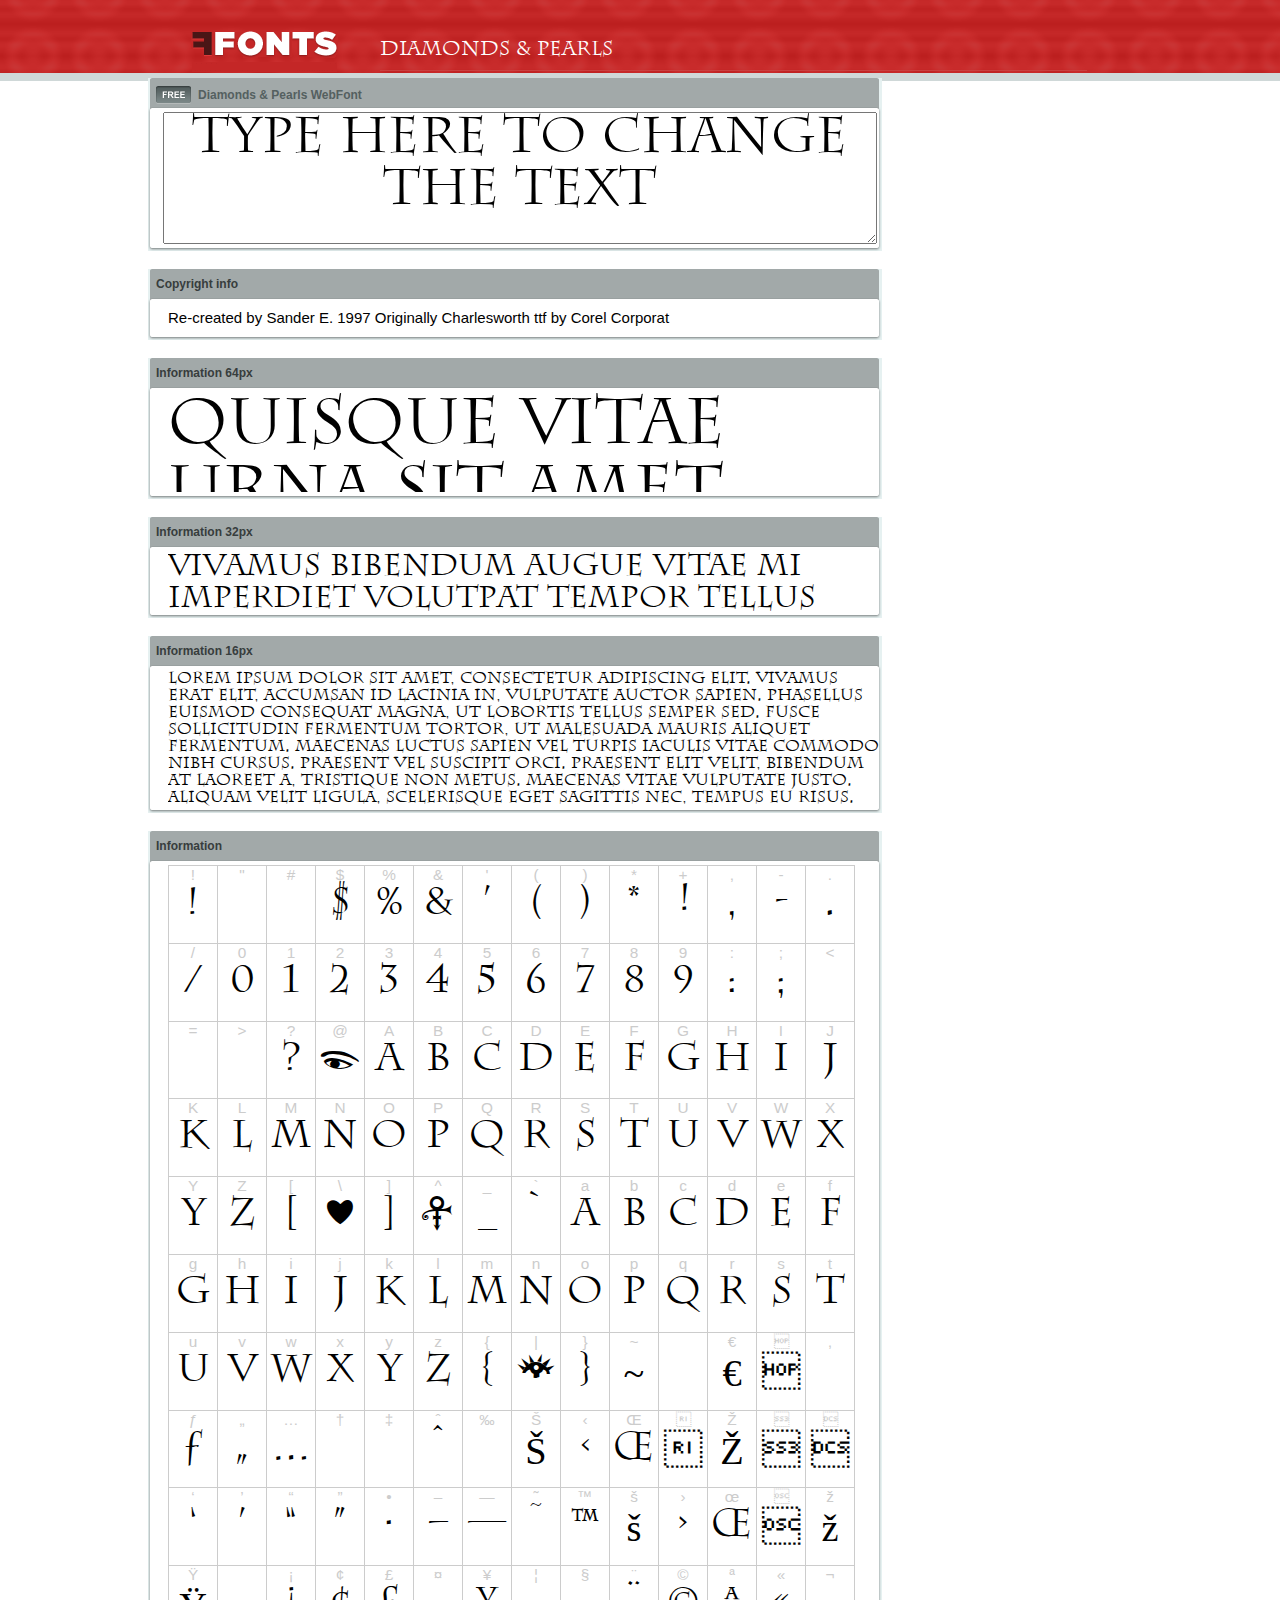
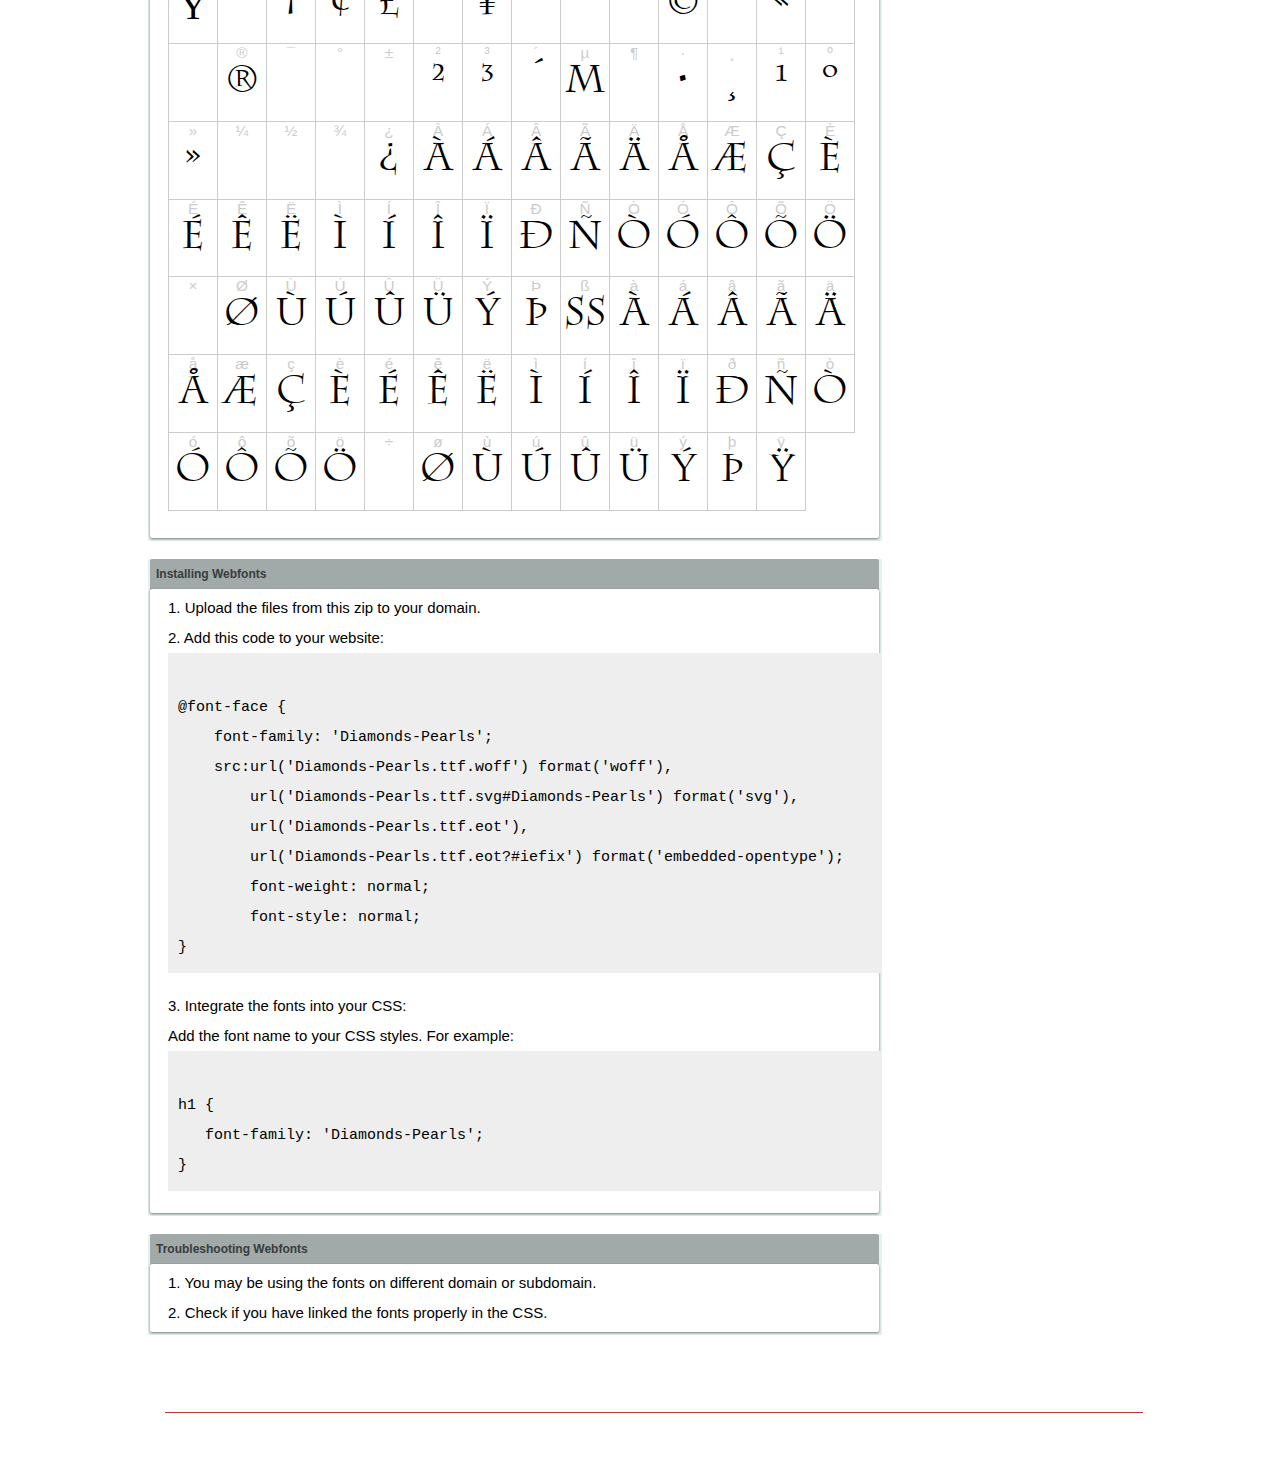
<file: webfonts_Diamonds-Pearls/example.html>
<!DOCTYPE html PUBLIC "-//W3C//DTD XHTML 1.0 Transitional//EN" "http://www.w3.org/TR/xhtml1/DTD/xhtml1-transitional.dtd">
<html xmlns="http://www.w3.org/1999/xhtml">
<head>
<meta http-equiv="Content-Type" content="text/html; charset=UTF-8" />
<title>Diamonds & Pearls WebFont</title>
<meta name="description" content="Diamonds & Pearls WebFont" />
<meta name="keywords" content="Diamonds & Pearls WebFont" />
<style type="text/css">
@font-face {
  font-family: 'Diamonds-Pearls';
    src:  url('Diamonds-Pearls.ttf.woff') format('woff'),
    url('Diamonds-Pearls.ttf.svg#Diamonds-Pearls') format('svg'),
    url('Diamonds-Pearls.ttf.eot'),
    url('Diamonds-Pearls.eot?#iefix') format('embedded-opentype'); 
    font-weight: normal;
    font-style: normal;
}.examplefontl {
  font-family: 'Diamonds-Pearls';  
  color: black;
}
.examplefont {
  padding-bottom: 2em;
  overflow: hidden; 
  text-align: center;
}
.examplefont div {
  float: left;
  border: 1px solid #ccc;
  text-align: center;
  width: 1.25em;
  height: 2em;
  margin-right: -1px;
  margin-bottom: -1px;
  font-size: 3.2em; 
}
.examplefont div .defaultC {
  color: #ccc;
  font-family: arial, sans-serif;
  font-size: .4em;
  display: block;
}
*{margin:0;padding:0;}
body{margin:0px;padding:0px;background:#FFFFFF url(images/bgtile.gif?1) repeat-x;font-family:Arial, Helvetica, sans-serif;}
#header{background:url(images/headertile.gif);height:73px;margin:0px;overflow:hidden;}
#head{width:707px;float:left;height:31px;margin:39px 0 0 0;padding:0px;color:#ffffff;font-size:15px;border-bottom:1px solid #c94040;overflow:hidden;}
#head a{color:#ffffff;text-decoration:none;}
#headspan1{float:left;}
.container{width:994px;margin:0 auto;padding:0px;overflow:hidden;}
#content{width:734px;margin:5px 0px 0px 5px;float:left;padding:0px;font-size:12px;display:inline;color:#868e8e;overflow:hidden;}
.fontbox{background:url(images/fontboxtile.gif);width:734px;margin:0 0 18px 0;padding:0;overflow:hidden;}
.fontboxtop{background:url(images/fontboxtop.gif) no-repeat top left;height:18px;font-size:12px;color:#373d3d;width:718px;padding:8px;margin:0;overflow:hidden;}
.fontboxtop a{color:#373d3d;text-decoration:none;}
.fontboxspan1{background:url(images/free.gif) no-repeat;padding:2px 0 2px 42px;float:left;}
h6{background:url(images/logo.gif) top left no-repeat;width:230px;height:73px;margin:0px 0px 0px 7px;float:left;}
h6 a{display:block;height:73px;}
h6 a span{display:none;}
h1{display:inline;font-size:12px;font-weight:bold;color:#546060;padding:0px;float:left;}
.btn{border:0;margin:0;background:url('images/button.gif');background-repeat:repeat-x;color:#fff;width:127px;height:28px;font-size:17px;}
.inputsubtmi{border:1px solid #e1ebeb;border-bottom:2px solid #c7d1d1;padding:6px;margin:0 0 8px 0;}
.partner{font-size:16px;font-weight:bold;color:#000000;padding:0px;margin:39px 0px 12px 30px;}
.fontboxspan1notfree{padding:2px 0 2px 42px;float:left;}
#footer{height:123px;margin:0px;padding:0px;background:url(http://www.altfonts.com/images/foottile.gif);}
#foot{width:1005px;height:123px;background:url(http://www.altfonts.com/images/foot.gif) top left no-repeat;margin:0 auto;padding:0px;}
#copyright{height:31px;padding:28px 0 0 118px;margin:0 0 0 27px;border-bottom:1px solid #c33636;font-size:14px;color:#4a1616;}
code {
	white-space: pre;
	background-color: #eee;
	display: block;
	padding: 10px;
	margin-bottom: 18px;
	overflow: auto;
}    
</style>
</head>
<body>
<div id="header">
<div class="container">
<h6><a href="http://webfonts.ffonts.net" title="WebFonts"><span>WebFonts</span></a></h6>
<div id="head">
<span id="headspan1">
   <span style="font-family: 'Diamonds-Pearls';font-size: 20px; color: white;">Diamonds & Pearls</span> 
</span>
</div>
</div>
</div>
<div class="container">
<div id="content">
<!-- WebFont --> 
<div class="fontbox">
<div class="fontboxtop"><span class="fontboxspan1"><h1>Diamonds & Pearls WebFont</h1></span></div>
 <textarea id="txtAreaTryFont" cols="" rows="2" style="font-family: 'Diamonds-Pearls';width:97%; font-size: 50px; height: 130px;text-align: center;margin-left: 15px;" 
           onclick="if (this.value=='Type here to change the text') this.value=''">Type here to change the text</textarea>
<img src="images/fontboxbottom.gif" width="734" height="7" alt="" />
</div>
<div class="fontbox">
<div class="fontboxtop"><b>Copyright info</b></div>
<div style="text-align: left;margin-left:20px;color: black;font-size:15px;line-height:200%">
Re-created by Sander E. 1997                                                      Originally Charlesworth ttf by Corel Corporat
</div>
<img src="images/fontboxbottom.gif" width="734" height="7" alt="" />
</div>
<div class="fontbox">
<div class="fontboxtop"><b>Information 64px</b></div>
<div style="font-family: 'Diamonds-Pearls';margin-left:20px;font-size:64px;color:black;float: left;display: inline; overflow: hidden;height:100px;">
 Quisque vitae urna sit amet ipsum lobortis iaculis volutpat sit amet nibh. 
</div>
<img src="images/fontboxbottom.gif" width="734" height="7" alt="" />
</div>
<div class="fontbox">
<div class="fontboxtop"><b>Information 32px</b></div>
<div style="font-family: 'Diamonds-Pearls';margin-left:20px;font-size:30px;color:black;float: left;display: inline; overflow: hidden;height:60px;">
 Vivamus bibendum augue vitae mi imperdiet volutpat tempor tellus lacinia. Integer in sem et neque iaculis malesuada. 
</div>
<img src="images/fontboxbottom.gif" width="734" height="7" alt="" />
</div>
<div class="fontbox">
<div class="fontboxtop"><b>Information 16px</b></div>
<div style="font-family: 'Diamonds-Pearls';margin-left:20px;font-size:16px;color:black;float: left;display: inline; overflow: hidden;">
 Lorem ipsum dolor sit amet, consectetur adipiscing elit. Vivamus erat elit, accumsan id lacinia in, vulputate auctor sapien. Phasellus euismod consequat magna, ut lobortis tellus semper sed. Fusce sollicitudin fermentum tortor, ut malesuada mauris aliquet fermentum. Maecenas luctus sapien vel turpis iaculis vitae commodo nibh cursus. Praesent vel suscipit orci. Praesent elit velit, bibendum at laoreet a, tristique non metus. Maecenas vitae vulputate justo. Aliquam velit ligula, scelerisque eget sagittis nec, tempus eu risus. 
</div>
<img src="images/fontboxbottom.gif" width="734" height="7" alt="" />
</div>
<div class="fontbox">
<div class="fontboxtop"><b>Information</b></div>
<div class="examplefont examplefontl" style="text-align: center;margin-left:20px;">
 <div><span class="defaultC">&#33;</span><span>&#33;</span></div><div><span class="defaultC">&#34;</span><span>&#34;</span></div><div><span class="defaultC">&#35;</span><span>&#35;</span></div><div><span class="defaultC">&#36;</span><span>&#36;</span></div><div><span class="defaultC">&#37;</span><span>&#37;</span></div><div><span class="defaultC">&#38;</span><span>&#38;</span></div><div><span class="defaultC">&#39;</span><span>&#39;</span></div><div><span class="defaultC">&#40;</span><span>&#40;</span></div><div><span class="defaultC">&#41;</span><span>&#41;</span></div><div><span class="defaultC">&#42;</span><span>&#42;</span></div><div><span class="defaultC">&#43;</span><span>&#43;</span></div><div><span class="defaultC">&#44;</span><span>&#44;</span></div><div><span class="defaultC">&#45;</span><span>&#45;</span></div><div><span class="defaultC">&#46;</span><span>&#46;</span></div><div><span class="defaultC">&#47;</span><span>&#47;</span></div><div><span class="defaultC">&#48;</span><span>&#48;</span></div><div><span class="defaultC">&#49;</span><span>&#49;</span></div><div><span class="defaultC">&#50;</span><span>&#50;</span></div><div><span class="defaultC">&#51;</span><span>&#51;</span></div><div><span class="defaultC">&#52;</span><span>&#52;</span></div><div><span class="defaultC">&#53;</span><span>&#53;</span></div><div><span class="defaultC">&#54;</span><span>&#54;</span></div><div><span class="defaultC">&#55;</span><span>&#55;</span></div><div><span class="defaultC">&#56;</span><span>&#56;</span></div><div><span class="defaultC">&#57;</span><span>&#57;</span></div><div><span class="defaultC">&#58;</span><span>&#58;</span></div><div><span class="defaultC">&#59;</span><span>&#59;</span></div><div><span class="defaultC">&#60;</span><span>&#60;</span></div><div><span class="defaultC">&#61;</span><span>&#61;</span></div><div><span class="defaultC">&#62;</span><span>&#62;</span></div><div><span class="defaultC">&#63;</span><span>&#63;</span></div><div><span class="defaultC">&#64;</span><span>&#64;</span></div><div><span class="defaultC">&#65;</span><span>&#65;</span></div><div><span class="defaultC">&#66;</span><span>&#66;</span></div><div><span class="defaultC">&#67;</span><span>&#67;</span></div><div><span class="defaultC">&#68;</span><span>&#68;</span></div><div><span class="defaultC">&#69;</span><span>&#69;</span></div><div><span class="defaultC">&#70;</span><span>&#70;</span></div><div><span class="defaultC">&#71;</span><span>&#71;</span></div><div><span class="defaultC">&#72;</span><span>&#72;</span></div><div><span class="defaultC">&#73;</span><span>&#73;</span></div><div><span class="defaultC">&#74;</span><span>&#74;</span></div><div><span class="defaultC">&#75;</span><span>&#75;</span></div><div><span class="defaultC">&#76;</span><span>&#76;</span></div><div><span class="defaultC">&#77;</span><span>&#77;</span></div><div><span class="defaultC">&#78;</span><span>&#78;</span></div><div><span class="defaultC">&#79;</span><span>&#79;</span></div><div><span class="defaultC">&#80;</span><span>&#80;</span></div><div><span class="defaultC">&#81;</span><span>&#81;</span></div><div><span class="defaultC">&#82;</span><span>&#82;</span></div><div><span class="defaultC">&#83;</span><span>&#83;</span></div><div><span class="defaultC">&#84;</span><span>&#84;</span></div><div><span class="defaultC">&#85;</span><span>&#85;</span></div><div><span class="defaultC">&#86;</span><span>&#86;</span></div><div><span class="defaultC">&#87;</span><span>&#87;</span></div><div><span class="defaultC">&#88;</span><span>&#88;</span></div><div><span class="defaultC">&#89;</span><span>&#89;</span></div><div><span class="defaultC">&#90;</span><span>&#90;</span></div><div><span class="defaultC">&#91;</span><span>&#91;</span></div><div><span class="defaultC">&#92;</span><span>&#92;</span></div><div><span class="defaultC">&#93;</span><span>&#93;</span></div><div><span class="defaultC">&#94;</span><span>&#94;</span></div><div><span class="defaultC">&#95;</span><span>&#95;</span></div><div><span class="defaultC">&#96;</span><span>&#96;</span></div><div><span class="defaultC">&#97;</span><span>&#97;</span></div><div><span class="defaultC">&#98;</span><span>&#98;</span></div><div><span class="defaultC">&#99;</span><span>&#99;</span></div><div><span class="defaultC">&#100;</span><span>&#100;</span></div><div><span class="defaultC">&#101;</span><span>&#101;</span></div><div><span class="defaultC">&#102;</span><span>&#102;</span></div><div><span class="defaultC">&#103;</span><span>&#103;</span></div><div><span class="defaultC">&#104;</span><span>&#104;</span></div><div><span class="defaultC">&#105;</span><span>&#105;</span></div><div><span class="defaultC">&#106;</span><span>&#106;</span></div><div><span class="defaultC">&#107;</span><span>&#107;</span></div><div><span class="defaultC">&#108;</span><span>&#108;</span></div><div><span class="defaultC">&#109;</span><span>&#109;</span></div><div><span class="defaultC">&#110;</span><span>&#110;</span></div><div><span class="defaultC">&#111;</span><span>&#111;</span></div><div><span class="defaultC">&#112;</span><span>&#112;</span></div><div><span class="defaultC">&#113;</span><span>&#113;</span></div><div><span class="defaultC">&#114;</span><span>&#114;</span></div><div><span class="defaultC">&#115;</span><span>&#115;</span></div><div><span class="defaultC">&#116;</span><span>&#116;</span></div><div><span class="defaultC">&#117;</span><span>&#117;</span></div><div><span class="defaultC">&#118;</span><span>&#118;</span></div><div><span class="defaultC">&#119;</span><span>&#119;</span></div><div><span class="defaultC">&#120;</span><span>&#120;</span></div><div><span class="defaultC">&#121;</span><span>&#121;</span></div><div><span class="defaultC">&#122;</span><span>&#122;</span></div><div><span class="defaultC">&#123;</span><span>&#123;</span></div><div><span class="defaultC">&#124;</span><span>&#124;</span></div><div><span class="defaultC">&#125;</span><span>&#125;</span></div><div><span class="defaultC">&#126;</span><span>&#126;</span></div><div><span class="defaultC">&#127;</span><span>&#127;</span></div><div><span class="defaultC">&#128;</span><span>&#128;</span></div><div><span class="defaultC">&#129;</span><span>&#129;</span></div><div><span class="defaultC">&#130;</span><span>&#130;</span></div><div><span class="defaultC">&#131;</span><span>&#131;</span></div><div><span class="defaultC">&#132;</span><span>&#132;</span></div><div><span class="defaultC">&#133;</span><span>&#133;</span></div><div><span class="defaultC">&#134;</span><span>&#134;</span></div><div><span class="defaultC">&#135;</span><span>&#135;</span></div><div><span class="defaultC">&#136;</span><span>&#136;</span></div><div><span class="defaultC">&#137;</span><span>&#137;</span></div><div><span class="defaultC">&#138;</span><span>&#138;</span></div><div><span class="defaultC">&#139;</span><span>&#139;</span></div><div><span class="defaultC">&#140;</span><span>&#140;</span></div><div><span class="defaultC">&#141;</span><span>&#141;</span></div><div><span class="defaultC">&#142;</span><span>&#142;</span></div><div><span class="defaultC">&#143;</span><span>&#143;</span></div><div><span class="defaultC">&#144;</span><span>&#144;</span></div><div><span class="defaultC">&#145;</span><span>&#145;</span></div><div><span class="defaultC">&#146;</span><span>&#146;</span></div><div><span class="defaultC">&#147;</span><span>&#147;</span></div><div><span class="defaultC">&#148;</span><span>&#148;</span></div><div><span class="defaultC">&#149;</span><span>&#149;</span></div><div><span class="defaultC">&#150;</span><span>&#150;</span></div><div><span class="defaultC">&#151;</span><span>&#151;</span></div><div><span class="defaultC">&#152;</span><span>&#152;</span></div><div><span class="defaultC">&#153;</span><span>&#153;</span></div><div><span class="defaultC">&#154;</span><span>&#154;</span></div><div><span class="defaultC">&#155;</span><span>&#155;</span></div><div><span class="defaultC">&#156;</span><span>&#156;</span></div><div><span class="defaultC">&#157;</span><span>&#157;</span></div><div><span class="defaultC">&#158;</span><span>&#158;</span></div><div><span class="defaultC">&#159;</span><span>&#159;</span></div><div><span class="defaultC">&#160;</span><span>&#160;</span></div><div><span class="defaultC">&#161;</span><span>&#161;</span></div><div><span class="defaultC">&#162;</span><span>&#162;</span></div><div><span class="defaultC">&#163;</span><span>&#163;</span></div><div><span class="defaultC">&#164;</span><span>&#164;</span></div><div><span class="defaultC">&#165;</span><span>&#165;</span></div><div><span class="defaultC">&#166;</span><span>&#166;</span></div><div><span class="defaultC">&#167;</span><span>&#167;</span></div><div><span class="defaultC">&#168;</span><span>&#168;</span></div><div><span class="defaultC">&#169;</span><span>&#169;</span></div><div><span class="defaultC">&#170;</span><span>&#170;</span></div><div><span class="defaultC">&#171;</span><span>&#171;</span></div><div><span class="defaultC">&#172;</span><span>&#172;</span></div><div><span class="defaultC">&#173;</span><span>&#173;</span></div><div><span class="defaultC">&#174;</span><span>&#174;</span></div><div><span class="defaultC">&#175;</span><span>&#175;</span></div><div><span class="defaultC">&#176;</span><span>&#176;</span></div><div><span class="defaultC">&#177;</span><span>&#177;</span></div><div><span class="defaultC">&#178;</span><span>&#178;</span></div><div><span class="defaultC">&#179;</span><span>&#179;</span></div><div><span class="defaultC">&#180;</span><span>&#180;</span></div><div><span class="defaultC">&#181;</span><span>&#181;</span></div><div><span class="defaultC">&#182;</span><span>&#182;</span></div><div><span class="defaultC">&#183;</span><span>&#183;</span></div><div><span class="defaultC">&#184;</span><span>&#184;</span></div><div><span class="defaultC">&#185;</span><span>&#185;</span></div><div><span class="defaultC">&#186;</span><span>&#186;</span></div><div><span class="defaultC">&#187;</span><span>&#187;</span></div><div><span class="defaultC">&#188;</span><span>&#188;</span></div><div><span class="defaultC">&#189;</span><span>&#189;</span></div><div><span class="defaultC">&#190;</span><span>&#190;</span></div><div><span class="defaultC">&#191;</span><span>&#191;</span></div><div><span class="defaultC">&#192;</span><span>&#192;</span></div><div><span class="defaultC">&#193;</span><span>&#193;</span></div><div><span class="defaultC">&#194;</span><span>&#194;</span></div><div><span class="defaultC">&#195;</span><span>&#195;</span></div><div><span class="defaultC">&#196;</span><span>&#196;</span></div><div><span class="defaultC">&#197;</span><span>&#197;</span></div><div><span class="defaultC">&#198;</span><span>&#198;</span></div><div><span class="defaultC">&#199;</span><span>&#199;</span></div><div><span class="defaultC">&#200;</span><span>&#200;</span></div><div><span class="defaultC">&#201;</span><span>&#201;</span></div><div><span class="defaultC">&#202;</span><span>&#202;</span></div><div><span class="defaultC">&#203;</span><span>&#203;</span></div><div><span class="defaultC">&#204;</span><span>&#204;</span></div><div><span class="defaultC">&#205;</span><span>&#205;</span></div><div><span class="defaultC">&#206;</span><span>&#206;</span></div><div><span class="defaultC">&#207;</span><span>&#207;</span></div><div><span class="defaultC">&#208;</span><span>&#208;</span></div><div><span class="defaultC">&#209;</span><span>&#209;</span></div><div><span class="defaultC">&#210;</span><span>&#210;</span></div><div><span class="defaultC">&#211;</span><span>&#211;</span></div><div><span class="defaultC">&#212;</span><span>&#212;</span></div><div><span class="defaultC">&#213;</span><span>&#213;</span></div><div><span class="defaultC">&#214;</span><span>&#214;</span></div><div><span class="defaultC">&#215;</span><span>&#215;</span></div><div><span class="defaultC">&#216;</span><span>&#216;</span></div><div><span class="defaultC">&#217;</span><span>&#217;</span></div><div><span class="defaultC">&#218;</span><span>&#218;</span></div><div><span class="defaultC">&#219;</span><span>&#219;</span></div><div><span class="defaultC">&#220;</span><span>&#220;</span></div><div><span class="defaultC">&#221;</span><span>&#221;</span></div><div><span class="defaultC">&#222;</span><span>&#222;</span></div><div><span class="defaultC">&#223;</span><span>&#223;</span></div><div><span class="defaultC">&#224;</span><span>&#224;</span></div><div><span class="defaultC">&#225;</span><span>&#225;</span></div><div><span class="defaultC">&#226;</span><span>&#226;</span></div><div><span class="defaultC">&#227;</span><span>&#227;</span></div><div><span class="defaultC">&#228;</span><span>&#228;</span></div><div><span class="defaultC">&#229;</span><span>&#229;</span></div><div><span class="defaultC">&#230;</span><span>&#230;</span></div><div><span class="defaultC">&#231;</span><span>&#231;</span></div><div><span class="defaultC">&#232;</span><span>&#232;</span></div><div><span class="defaultC">&#233;</span><span>&#233;</span></div><div><span class="defaultC">&#234;</span><span>&#234;</span></div><div><span class="defaultC">&#235;</span><span>&#235;</span></div><div><span class="defaultC">&#236;</span><span>&#236;</span></div><div><span class="defaultC">&#237;</span><span>&#237;</span></div><div><span class="defaultC">&#238;</span><span>&#238;</span></div><div><span class="defaultC">&#239;</span><span>&#239;</span></div><div><span class="defaultC">&#240;</span><span>&#240;</span></div><div><span class="defaultC">&#241;</span><span>&#241;</span></div><div><span class="defaultC">&#242;</span><span>&#242;</span></div><div><span class="defaultC">&#243;</span><span>&#243;</span></div><div><span class="defaultC">&#244;</span><span>&#244;</span></div><div><span class="defaultC">&#245;</span><span>&#245;</span></div><div><span class="defaultC">&#246;</span><span>&#246;</span></div><div><span class="defaultC">&#247;</span><span>&#247;</span></div><div><span class="defaultC">&#248;</span><span>&#248;</span></div><div><span class="defaultC">&#249;</span><span>&#249;</span></div><div><span class="defaultC">&#250;</span><span>&#250;</span></div><div><span class="defaultC">&#251;</span><span>&#251;</span></div><div><span class="defaultC">&#252;</span><span>&#252;</span></div><div><span class="defaultC">&#253;</span><span>&#253;</span></div><div><span class="defaultC">&#254;</span><span>&#254;</span></div><div><span class="defaultC">&#255;</span><span>&#255;</span></div> 
</div>
<img src="images/fontboxbottom.gif" width="734" height="7" alt="" />
</div>
<div class="fontbox">
<div class="fontboxtop"><b>Installing Webfonts</b></div>
<div style="text-align: left;margin-left:20px;color: black;font-size:15px;line-height:200%">
1. Upload the files from this zip to your domain.<br />
2. Add this code to your website:<br />
<code>
@font-face {
    font-family: 'Diamonds-Pearls';
    src:url('Diamonds-Pearls.ttf.woff') format('woff'),
        url('Diamonds-Pearls.ttf.svg#Diamonds-Pearls') format('svg'),
        url('Diamonds-Pearls.ttf.eot'),
        url('Diamonds-Pearls.ttf.eot?#iefix') format('embedded-opentype'); 
        font-weight: normal;
        font-style: normal;
}
</code>
3. Integrate the fonts into your CSS:<br />
Add the font name to your CSS styles. For example:
<code>
h1 { 
   font-family: 'Diamonds-Pearls';
}  
</code>
</div>
<img src="images/fontboxbottom.gif" width="734" height="7" alt="" />
</div>
<div class="fontbox">
<div class="fontboxtop"><b>Troubleshooting Webfonts</b></div>
<div style="text-align: left;margin-left:20px;color: black;font-size:15px;line-height:200%">
1. You may be using the fonts on different domain or subdomain.<Br />
2. Check if you have linked the fonts properly in the CSS.<Br />
</div>
<img src="images/fontboxbottom.gif" width="734" height="7" alt="" />
</div>
</div>
</div>
<div id="footer">
<div id="foot">
<div id="copyright" style="font-size:11px;color:white;">&copy; - <a href="http://www.ffonts.net" title="Free Fonts" style="color:white;">Free Fonts by www.FFonts.net</a> - </div>
</div>
</div>

</body>
</html>
</file>
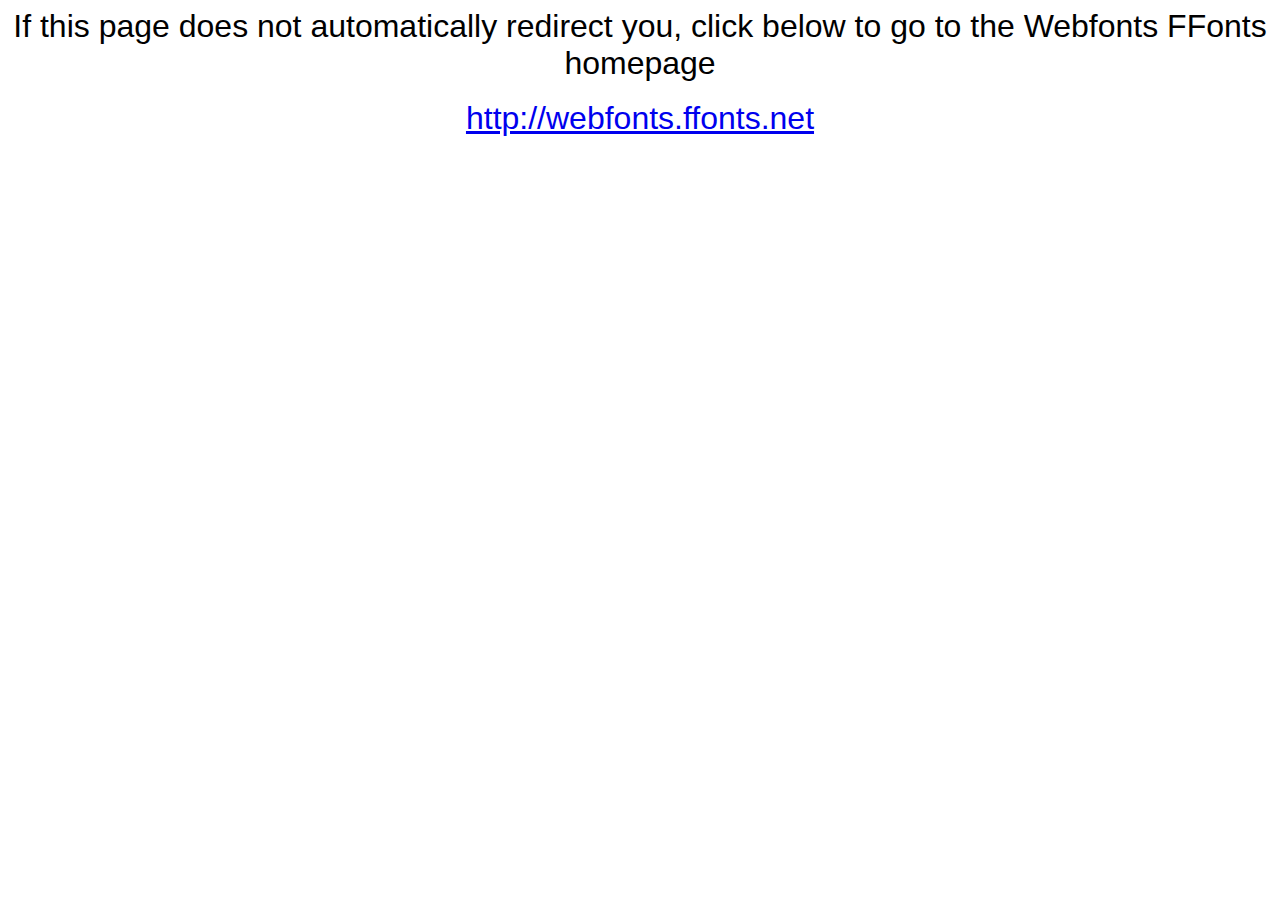
<file: webfonts_Diamonds-Pearls/webfonts.ffonts.net.htm>
<HTML>
<HEAD>
<TITLE>Webfonts www.FFonts.net - Redirect</TITLE>
<meta http-equiv="refresh" content="1;url=http://webfonts.ffonts.net">
<script language="javascript">
<!-- 
//location.replace("http://webfonts.ffonts.net");
-->
</script>
</HEAD>

<BODY>
<CENTER>

<FONT FACE="Arial, Sans Serif, Verdana" SIZE=6>If this page does not automatically redirect you, click below to go to the Webfonts FFonts homepage</FONT>
<BR><BR>
<FONT FACE="Arial, Sans Serif, Verdana" SIZE=6><A HREF="http://webfonts.ffonts.net" TARGET="_top">http://webfonts.ffonts.net</A></FONT>

</CENTER>
</BODY>
</HTML>
</file>
